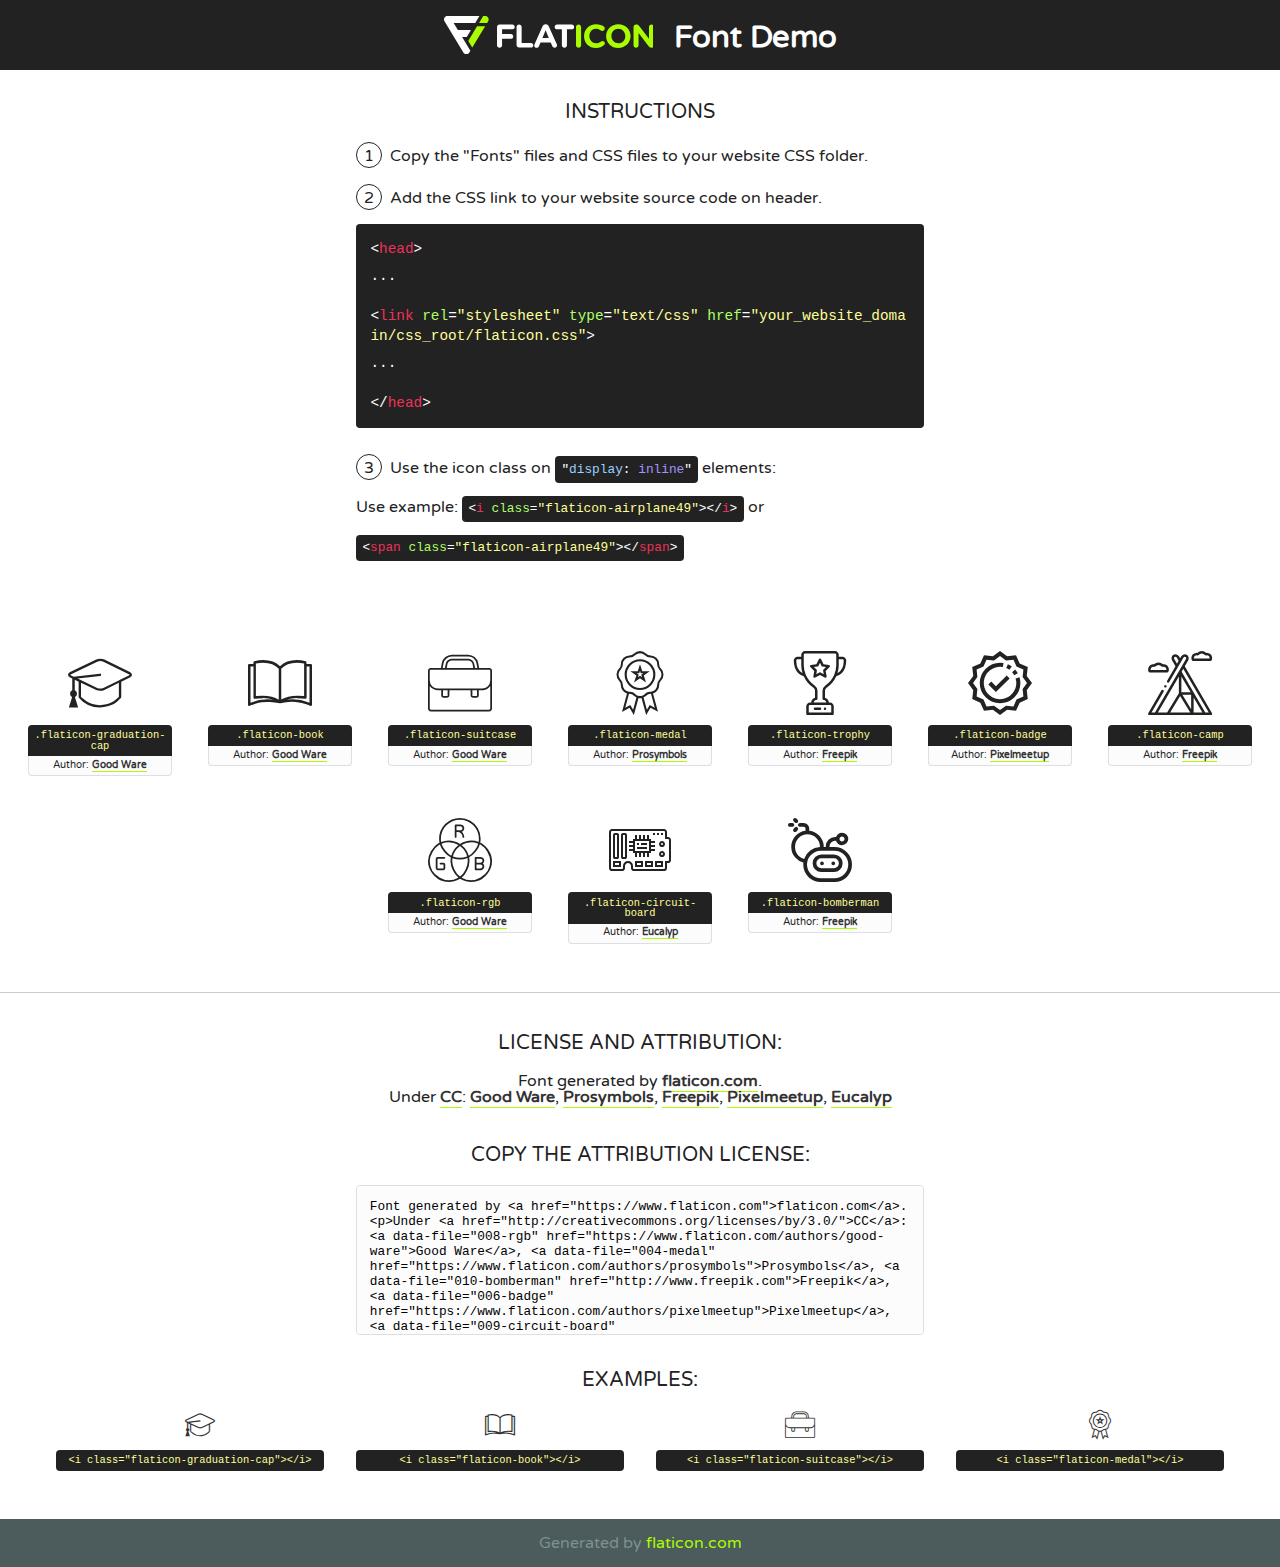
<file: static/fonts/flaticon/font/flaticon.html>
<!DOCTYPE html>
<!--
  Flaticon icon font: Flaticon
  Creation date: 12/07/2020 17:37
-->
<html>
<!DOCTYPE html>
<html>

<head>
    <title>Flaticon WebFont</title>
    <link href="http://fonts.googleapis.com/css?family=Varela+Round" rel="stylesheet" type="text/css" />
    <link rel="stylesheet" type="text/css" href="flaticon.css">
    <meta charset="UTF-8">
    <style>
    html, body, div, span, applet, object, iframe,
    h1, h2, h3, h4, h5, h6, p, blockquote, pre,
    a, abbr, acronym, address, big, cite, code,
    del, dfn, em, img, ins, kbd, q, s, samp,
    small, strike, strong, sub, sup, tt, var,
    b, u, i, center,
    dl, dt, dd, ol, ul, li,
    fieldset, form, label, legend,
    table, caption, tbody, tfoot, thead, tr, th, td,
    article, aside, canvas, details, embed, 
    figure, figcaption, footer, header, hgroup, 
    menu, nav, output, ruby, section, summary,
    time, mark, audio, video {
        margin: 0;
        padding: 0;
        border: 0;
        font-size: 100%;
        font: inherit;
        vertical-align: baseline;
    }
    /* HTML5 display-role reset for older browsers */
    article, aside, details, figcaption, figure, 
    footer, header, hgroup, menu, nav, section {
        display: block;
    }
    body {
        line-height: 1;
    }
    ol, ul {
        list-style: none;
    }
    blockquote, q {
        quotes: none;
    }
    blockquote:before, blockquote:after,
    q:before, q:after {
        content: '';
        content: none;
    }
    table {
        border-collapse: collapse;
        border-spacing: 0;
    }
    body {
        font-family: 'Varela Round', Helvetica, Arial, sans-serif;
        font-size: 16px;
        color: #222;
    }
    a {
        color: #333;
        border-bottom: 1px solid #a9fd00;
        font-weight: bold;
        text-decoration: none;
    }
    * {
        -moz-box-sizing: border-box;
        -webkit-box-sizing: border-box;
        box-sizing: border-box;
        margin: 0;
        padding: 0;
    }
    [class^="flaticon-"]:before, [class*=" flaticon-"]:before, [class^="flaticon-"]:after, [class*=" flaticon-"]:after {
        font-family: Flaticon;
        font-size: 30px;
        font-style: normal;
        margin-left: 20px;
        color: #333;
    }
    .wrapper {
        max-width: 600px;
        margin: auto;
        padding: 0 1em;
    }
    .title {
        font-size: 1.25em;
        text-align: center;
        margin-bottom: 1em;
        text-transform: uppercase;
    }
    header {
        text-align: center;
        background-color: #222;
        color: #fff;
        padding: 1em;
    }
    header .logo {
        width: 210px;
        height: 38px;
        display: inline-block;
        vertical-align: middle;
        margin-right: 1em;
        border: none;
    }
    header strong {
        font-size: 1.95em;
        font-weight: bold;
        vertical-align: middle;
        margin-top: 5px;
        display: inline-block;
    }
    .demo {
        margin: 2em auto;
        line-height: 1.25em;
    }
    .demo ul li {
        margin-bottom: 1em;
    }
    .demo ul li .num {
        color: #222;
        border-radius: 20px;
        display: inline-block;
        width: 26px;
        padding: 3px;
        height: 26px;
        text-align: center;
        margin-right: 0.5em;
        border: 1px solid #222;
    }
    .demo ul li code {
        background-color: #222;
        border-radius: 4px;
        padding: 0.25em 0.5em;
        display: inline-block;
        color: #fff;
        font-family: Consolas,Monaco,Lucida Console,Liberation Mono,DejaVu Sans Mono,Bitstream Vera Sans Mono,Courier New, monospace;
        font-weight: lighter;
        margin-top: 1em;
        font-size: 0.8em;
        word-break: break-all;
    }
    .demo ul li code.big {
        padding: 1em;
        font-size: 0.9em;
    }
    .demo ul li code .red {
        color: #EF3159;
    }
    .demo ul li code .green {
        color: #ACFF65;
    }
    .demo ul li code .yellow {
        color: #FFFF99;
    }
    .demo ul li code .blue {
        color: #99D3FF;
    }
    .demo ul li code .purple {
        color: #A295FF;
    }
    .demo ul li code .dots {
        margin-top: 0.5em;
        display: block;
    }
    #glyphs {
        border-bottom: 1px solid #ccc;
        padding: 2em 0;
        text-align: center;
    }
    .glyph {
        display: inline-block;
        width: 9em;
        margin: 1em;
        text-align: center;
        vertical-align: top;
        background: #FFF;
    }
    .glyph .glyph-icon {
        padding: 10px;
        display: block;
        font-family:"Flaticon";
        font-size: 64px;
        line-height: 1;
    }
    .glyph .glyph-icon:before {
        font-size: 64px;
        color: #222;
        margin-left: 0;
    }
    .class-name {
        font-size: 0.65em;
        background-color: #222;
        color: #fff;
        border-radius: 4px 4px 0 0;
        padding: 0.5em;
        color: #FFFF99;
        font-family: Consolas,Monaco,Lucida Console,Liberation Mono,DejaVu Sans Mono,Bitstream Vera Sans Mono,Courier New, monospace;
    }
    .author-name {
        font-size: 0.6em;
        background-color: #fcfcfd;
        border: 1px solid #DEDEE4;
        border-top: 0;
        border-radius: 0 0 4px 4px;
        padding: 0.5em;
    }
    .class-name:last-child {
        font-size: 10px;
        color:#888;
    }
    .class-name:last-child a {
        font-size: 10px;
        color:#555;
    }
    .class-name:last-child a:hover {
        color:#a9fd00;
    }
    .glyph > input {
        display: block;
        width: 100px;
        margin: 5px auto;
        text-align: center;
        font-size: 12px;
        cursor: text;
    }
    .glyph > input.icon-input {
        font-family:"Flaticon";
        font-size: 16px;
        margin-bottom: 10px;
    }
    .attribution .title {
        margin-top: 2em;
    }
    .attribution textarea {
        background-color: #fcfcfd;
        padding: 1em;
        border: none;
        box-shadow: none;
        border: 1px solid #DEDEE4;
        border-radius: 4px;
        resize: none;
        width: 100%;
        height: 150px;
        font-size: 0.8em;
        font-family: Consolas,Monaco,Lucida Console,Liberation Mono,DejaVu Sans Mono,Bitstream Vera Sans Mono,Courier New, monospace;
        -webkit-appearance: none;
    }
    .iconsuse {
        margin: 2em auto;
        text-align: center;
        max-width: 1200px;
    }
    .iconsuse:after {
        content: '';
        display: table;
        clear: both;
    }
    .iconsuse .image {
        float: left;
        width: 25%;
        padding: 0 1em;
    }
    .iconsuse .image p {
        margin-bottom: 1em;
    }
    .iconsuse .image span {
        display: block;
        font-size: 0.65em;
        background-color: #222;
        color: #fff;
        border-radius: 4px;
        padding: 0.5em;
        color: #FFFF99;
        margin-top: 1em;
        font-family: Consolas,Monaco,Lucida Console,Liberation Mono,DejaVu Sans Mono,Bitstream Vera Sans Mono,Courier New, monospace;
    }
    #footer {
        text-align: center;
        background-color: #4C5B5C;
        color: #7c9192;
        padding: 1em;
    }
    #footer a {
        border: none;
        color: #a9fd00;
        font-weight: normal;
    }
    @media (max-width: 960px) {
        .iconsuse .image {
            width: 50%;
        }
    }
    @media (max-width: 560px) {
        .iconsuse .image {
            width: 100%;
        }
    }
    </style>
</head>

<body class="characters-off">

    <header>
        <a href="https://www.flaticon.com" target="_blank" class="logo">
            <svg version="1.1" xmlns="http://www.w3.org/2000/svg" xmlns:xlink="http://www.w3.org/1999/xlink" xmlns:a="http://ns.adobe.com/AdobeSVGViewerExtensions/3.0/" viewBox="0 0 560.875 102.036" enable-background="new 0 0 560.875 102.036" xml:space="preserve">
                <defs>
                </defs>
                <g>
                    <g class="letters">
                        <path fill="#ffffff" d="M141.596,29.675c0-3.777,2.985-6.767,6.764-6.767h34.438c3.426,0,6.15,2.728,6.15,6.15
                        c0,3.43-2.724,6.149-6.15,6.149h-27.674v13.091h23.719c3.429,0,6.151,2.724,6.151,6.15c0,3.43-2.723,6.149-6.151,6.149h-23.719
                        v17.574c0,3.773-2.986,6.761-6.764,6.761c-3.779,0-6.764-2.989-6.764-6.761V29.675z"></path>
                        <path fill="#ffffff" d="M193.844,29.149c0-3.781,2.985-6.767,6.764-6.767c3.776,0,6.763,2.985,6.763,6.767v42.957h25.039
                        c3.426,0,6.149,2.726,6.149,6.153c0,3.425-2.723,6.15-6.149,6.15h-31.802c-3.779,0-6.764-2.986-6.764-6.768V29.149z"></path>
                        <path fill="#ffffff" d="M241.891,75.71l21.438-48.407c1.492-3.341,4.215-5.357,7.906-5.357h0.792
                        c3.686,0,6.323,2.017,7.815,5.357l21.439,48.407c0.436,0.967,0.701,1.845,0.701,2.723c0,3.602-2.809,6.501-6.414,6.501
                        c-3.161,0-5.269-1.845-6.499-4.655l-4.132-9.661h-27.059l-4.301,10.102c-1.144,2.631-3.426,4.214-6.237,4.214
                        c-3.517,0-6.24-2.81-6.24-6.325C241.1,77.64,241.451,76.677,241.891,75.71z M279.932,58.666l-8.521-20.297l-8.526,20.297H279.932
                        z"></path>
                        <path fill="#ffffff" d="M314.864,35.387H301.86c-3.429,0-6.239-2.813-6.239-6.238c0-3.429,2.811-6.24,6.239-6.24h39.533
                        c3.426,0,6.237,2.811,6.237,6.24c0,3.425-2.811,6.238-6.237,6.238h-13.001v42.785c0,3.773-2.99,6.761-6.764,6.761
                        c-3.779,0-6.764-2.989-6.764-6.761V35.387z"></path>
                        <path fill="#A9FD00" d="M352.615,29.149c0-3.781,2.985-6.767,6.767-6.767c3.774,0,6.761,2.985,6.761,6.767v49.024
                        c0,3.773-2.987,6.761-6.761,6.761c-3.781,0-6.767-2.989-6.767-6.761V29.149z"></path>
                        <path fill="#A9FD00" d="M374.132,53.836v-0.179c0-17.481,13.178-31.801,32.065-31.801c9.22,0,15.459,2.458,20.557,6.238
                        c1.402,1.054,2.637,2.985,2.637,5.357c0,3.692-2.985,6.59-6.681,6.59c-1.845,0-3.071-0.702-4.044-1.319
                        c-3.776-2.813-7.729-4.393-12.562-4.393c-10.364,0-17.831,8.611-17.831,19.154v0.173c0,10.542,7.291,19.329,17.831,19.329
                        c5.715,0,9.492-1.756,13.359-4.834c1.049-0.874,2.458-1.491,4.039-1.491c3.429,0,6.325,2.813,6.325,6.236
                        c0,2.106-1.056,3.78-2.282,4.834c-5.539,4.834-12.036,7.733-21.878,7.733C387.572,85.464,374.132,71.493,374.132,53.836z"></path>
                        <path fill="#A9FD00" d="M433.009,53.836v-0.179c0-17.481,13.79-31.801,32.766-31.801c18.981,0,32.592,14.143,32.592,31.628v0.173
                        c0,17.483-13.785,31.807-32.769,31.807C446.625,85.464,433.009,71.32,433.009,53.836z M484.224,53.836v-0.179
                        c0-10.539-7.725-19.326-18.626-19.326c-10.893,0-18.449,8.611-18.449,19.154v0.173c0,10.542,7.73,19.329,18.626,19.329
                        C476.676,72.986,484.224,64.378,484.224,53.836z"></path>
                        <path fill="#A9FD00" d="M506.233,29.321c0-3.774,2.99-6.763,6.767-6.763h1.401c3.252,0,5.183,1.583,7.029,3.953l26.093,34.265
                        V29.059c0-3.692,2.99-6.677,6.681-6.677c3.683,0,6.671,2.985,6.671,6.677v48.934c0,3.78-2.987,6.765-6.764,6.765h-0.436
                        c-3.257,0-5.188-1.581-7.034-3.953l-27.056-35.492v32.944c0,3.687-2.985,6.676-6.678,6.676c-3.683,0-6.673-2.989-6.673-6.676
                        V29.321z"></path>
                    </g>
                    <g class="insignia">
                        <path fill="#ffffff" d="M48.372,56.137h12.517l11.156-18.537H37.186L25.688,18.539h57.825L94.668,0H9.271
                        C5.925,0,2.842,1.801,1.198,4.716c-1.644,2.907-1.593,6.482,0.134,9.343l50.38,83.501c1.678,2.781,4.689,4.476,7.938,4.476
                        c3.246,0,6.257-1.695,7.935-4.476l2.898-4.804L48.372,56.137z"></path>
                        <g class="i">
                            <path fill="#A9FD00" d="M93.575,18.539h0.031v0.004l21.652,0.004l2.705-4.488c1.727-2.861,1.778-6.436,0.133-9.343
                            C116.454,1.801,113.371,0,110.026,0h-5.294L93.575,18.539z"></path>
                            <polygon fill="#A9FD00" points="88.291,27.356 64.725,66.486 75.519,84.404 109.942,27.356"></polygon>
                        </g>
                    </g>
                </g>
            </svg>
        </a>
        <strong>Font Demo</strong>
    </header>


    <section class="demo wrapper">

        <p class="title">Instructions</p>

        <ul>
            <li>
                <span class="num">1</span>Copy the "Fonts" files and CSS files to your website CSS folder.
            </li>
            <li>
                <span class="num">2</span>Add the CSS link to your website source code on header.
                <code class="big">
                    &lt;<span class="red">head</span>&gt;
                    <br/><span class="dots">...</span>
                    <br/>&lt;<span class="red">link</span> <span class="green">rel</span>=<span class="yellow">"stylesheet"</span> <span class="green">type</span>=<span class="yellow">"text/css"</span> <span class="green">href</span>=<span class="yellow">"your_website_domain/css_root/flaticon.css"</span>&gt;
                    <br/><span class="dots">...</span>
                    <br/>&lt;/<span class="red">head</span>&gt;
                </code>
            </li>

            <li>
                <p>
                    <span class="num">3</span>Use the icon class on <code>"<span class="blue">display</span>:<span class="purple"> inline</span>"</code> elements:
                    <br />
                    Use example: <code>&lt;<span class="red">i</span> <span class="green">class</span>=<span class="yellow">&quot;flaticon-airplane49&quot;</span>&gt;&lt;/<span class="red">i</span>&gt;</code> or <code>&lt;<span class="red">span</span> <span class="green">class</span>=<span class="yellow">&quot;flaticon-airplane49&quot;</span>&gt;&lt;/<span class="red">span</span>&gt;</code>
            </li>
        </ul>

    </section>




   <section id="glyphs">          
    
      
        <div class="glyph"><div class="glyph-icon flaticon-graduation-cap"></div>
            <div class="class-name">.flaticon-graduation-cap</div>
            <div class="author-name">Author: <a data-file="001-graduation-cap" href="https://www.flaticon.com/authors/good-ware">Good Ware</a> </div> 
        </div>        
        
        <div class="glyph"><div class="glyph-icon flaticon-book"></div>
            <div class="class-name">.flaticon-book</div>
            <div class="author-name">Author: <a data-file="002-book" href="https://www.flaticon.com/authors/good-ware">Good Ware</a> </div> 
        </div>        
        
        <div class="glyph"><div class="glyph-icon flaticon-suitcase"></div>
            <div class="class-name">.flaticon-suitcase</div>
            <div class="author-name">Author: <a data-file="003-suitcase" href="https://www.flaticon.com/authors/good-ware">Good Ware</a> </div> 
        </div>        
        
        <div class="glyph"><div class="glyph-icon flaticon-medal"></div>
            <div class="class-name">.flaticon-medal</div>
            <div class="author-name">Author: <a data-file="004-medal" href="https://www.flaticon.com/authors/prosymbols">Prosymbols</a> </div> 
        </div>        
        
        <div class="glyph"><div class="glyph-icon flaticon-trophy"></div>
            <div class="class-name">.flaticon-trophy</div>
            <div class="author-name">Author: <a data-file="005-trophy" href="http://www.freepik.com">Freepik</a> </div> 
        </div>        
        
        <div class="glyph"><div class="glyph-icon flaticon-badge"></div>
            <div class="class-name">.flaticon-badge</div>
            <div class="author-name">Author: <a data-file="006-badge" href="https://www.flaticon.com/authors/pixelmeetup">Pixelmeetup</a> </div> 
        </div>        
        
        <div class="glyph"><div class="glyph-icon flaticon-camp"></div>
            <div class="class-name">.flaticon-camp</div>
            <div class="author-name">Author: <a data-file="007-camp" href="http://www.freepik.com">Freepik</a> </div> 
        </div>        
        
        <div class="glyph"><div class="glyph-icon flaticon-rgb"></div>
            <div class="class-name">.flaticon-rgb</div>
            <div class="author-name">Author: <a data-file="008-rgb" href="https://www.flaticon.com/authors/good-ware">Good Ware</a> </div> 
        </div>        
        
        <div class="glyph"><div class="glyph-icon flaticon-circuit-board"></div>
            <div class="class-name">.flaticon-circuit-board</div>
            <div class="author-name">Author: <a data-file="009-circuit-board" href="https://www.flaticon.com/authors/eucalyp">Eucalyp</a> </div> 
        </div>        
        
        <div class="glyph"><div class="glyph-icon flaticon-bomberman"></div>
            <div class="class-name">.flaticon-bomberman</div>
            <div class="author-name">Author: <a data-file="010-bomberman" href="http://www.freepik.com">Freepik</a> </div> 
        </div>        
        

    </section>



    <section class="attribution wrapper"   style="text-align:center;">

      <div class="title">License and attribution:</div><div class="attrDiv">Font generated by <a href="https://www.flaticon.com">flaticon.com</a>. <div><p>Under <a href="http://creativecommons.org/licenses/by/3.0/">CC</a>: <a data-file="008-rgb" href="https://www.flaticon.com/authors/good-ware">Good Ware</a>, <a data-file="004-medal" href="https://www.flaticon.com/authors/prosymbols">Prosymbols</a>, <a data-file="010-bomberman" href="http://www.freepik.com">Freepik</a>, <a data-file="006-badge" href="https://www.flaticon.com/authors/pixelmeetup">Pixelmeetup</a>, <a data-file="009-circuit-board" href="https://www.flaticon.com/authors/eucalyp">Eucalyp</a></p>  </div>
      </div>
      <div class="title">Copy the Attribution License:</div>

    <textarea onclick="this.focus();this.select();">Font generated by &lt;a href=&quot;https://www.flaticon.com&quot;&gt;flaticon.com&lt;/a&gt;. <p>Under <a href="http://creativecommons.org/licenses/by/3.0/">CC</a>: <a data-file="008-rgb" href="https://www.flaticon.com/authors/good-ware">Good Ware</a>, <a data-file="004-medal" href="https://www.flaticon.com/authors/prosymbols">Prosymbols</a>, <a data-file="010-bomberman" href="http://www.freepik.com">Freepik</a>, <a data-file="006-badge" href="https://www.flaticon.com/authors/pixelmeetup">Pixelmeetup</a>, <a data-file="009-circuit-board" href="https://www.flaticon.com/authors/eucalyp">Eucalyp</a></p>  
     </textarea>

    </section>

    <section class="iconsuse">

          <div class="title">Examples:</div>            
             
            <div class="image">
                <p>
                    <i class="glyph-icon flaticon-graduation-cap"></i> 
                    <span>&lt;i class=&quot;flaticon-graduation-cap&quot;&gt;&lt;/i&gt;</span>
                </p>
            </div>
            
            <div class="image">
                <p>
                    <i class="glyph-icon flaticon-book"></i> 
                    <span>&lt;i class=&quot;flaticon-book&quot;&gt;&lt;/i&gt;</span>
                </p>
            </div>
            
            <div class="image">
                <p>
                    <i class="glyph-icon flaticon-suitcase"></i> 
                    <span>&lt;i class=&quot;flaticon-suitcase&quot;&gt;&lt;/i&gt;</span>
                </p>
            </div>
            
            <div class="image">
                <p>
                    <i class="glyph-icon flaticon-medal"></i> 
                    <span>&lt;i class=&quot;flaticon-medal&quot;&gt;&lt;/i&gt;</span>
                </p>
            </div>
                       
        </div>
                            
    </section>

<div id="footer">
    <div>Generated by <a href="https://www.flaticon.com">flaticon.com</a>
    </div>
</div>



</body>
</html>
</file>
<file: static/fonts/flaticon/font/flaticon.css>
/*
  	Flaticon icon font: Flaticon
  	Creation date: 12/07/2020 17:37
  	*/

@font-face {
  font-family: "Flaticon";
  src: url("./Flaticon.eot");
  src: url("./Flaticon.eot?#iefix") format("embedded-opentype"),
       url("./Flaticon.woff2") format("woff2"),
       url("./Flaticon.woff") format("woff"),
       url("./Flaticon.ttf") format("truetype"),
       url("./Flaticon.svg#Flaticon") format("svg");
  font-weight: normal;
  font-style: normal;
}

@media screen and (-webkit-min-device-pixel-ratio:0) {
  @font-face {
    font-family: "Flaticon";
    src: url("./Flaticon.svg#Flaticon") format("svg");
  }
}

[class^="flaticon-"]:before, [class*=" flaticon-"]:before,
[class^="flaticon-"]:after, [class*=" flaticon-"]:after {   
  font-family: Flaticon;
        font-size: 20px;
font-style: normal;
margin-left: 20px;
}

.flaticon-graduation-cap:before { content: "\f100"; }
.flaticon-book:before { content: "\f101"; }
.flaticon-suitcase:before { content: "\f102"; }
.flaticon-medal:before { content: "\f103"; }
.flaticon-trophy:before { content: "\f104"; }
.flaticon-badge:before { content: "\f105"; }
.flaticon-camp:before { content: "\f106"; }
.flaticon-rgb:before { content: "\f107"; }
.flaticon-circuit-board:before { content: "\f108"; }
.flaticon-bomberman:before { content: "\f109"; }
</file>
